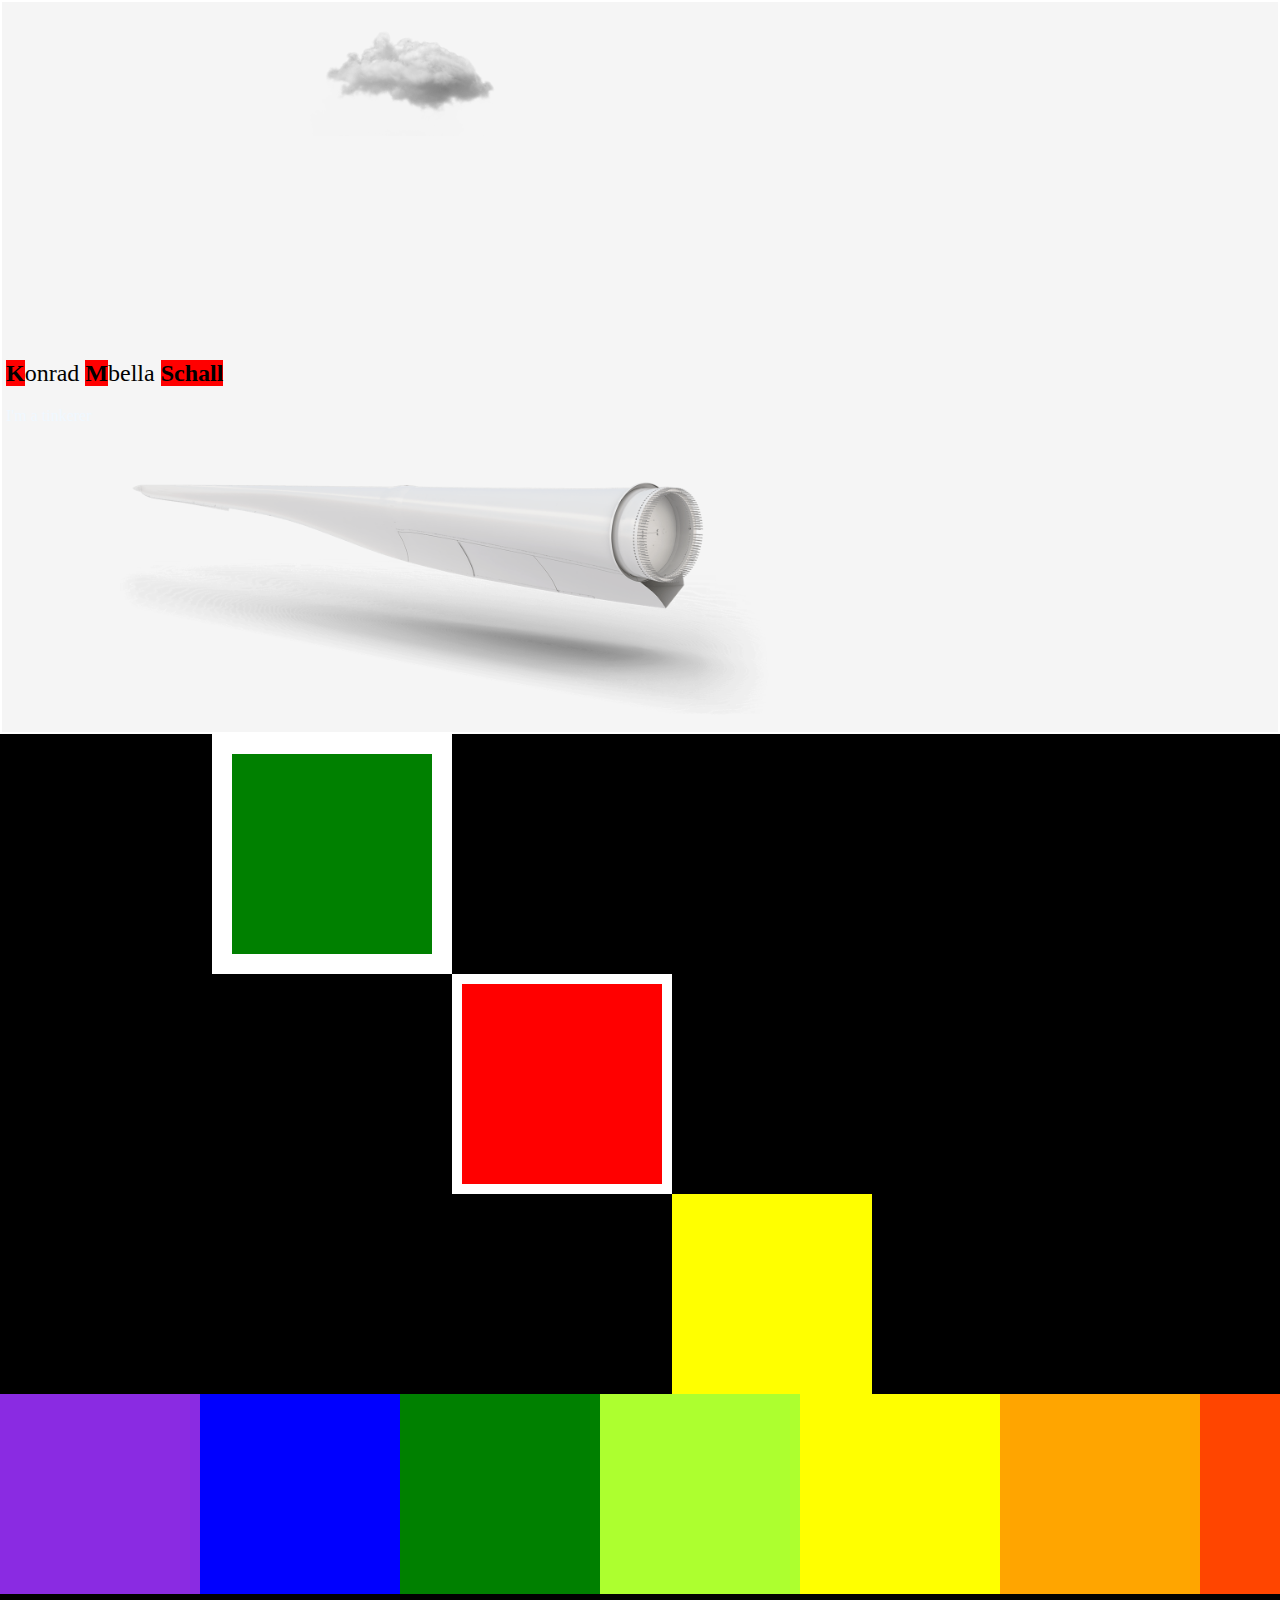
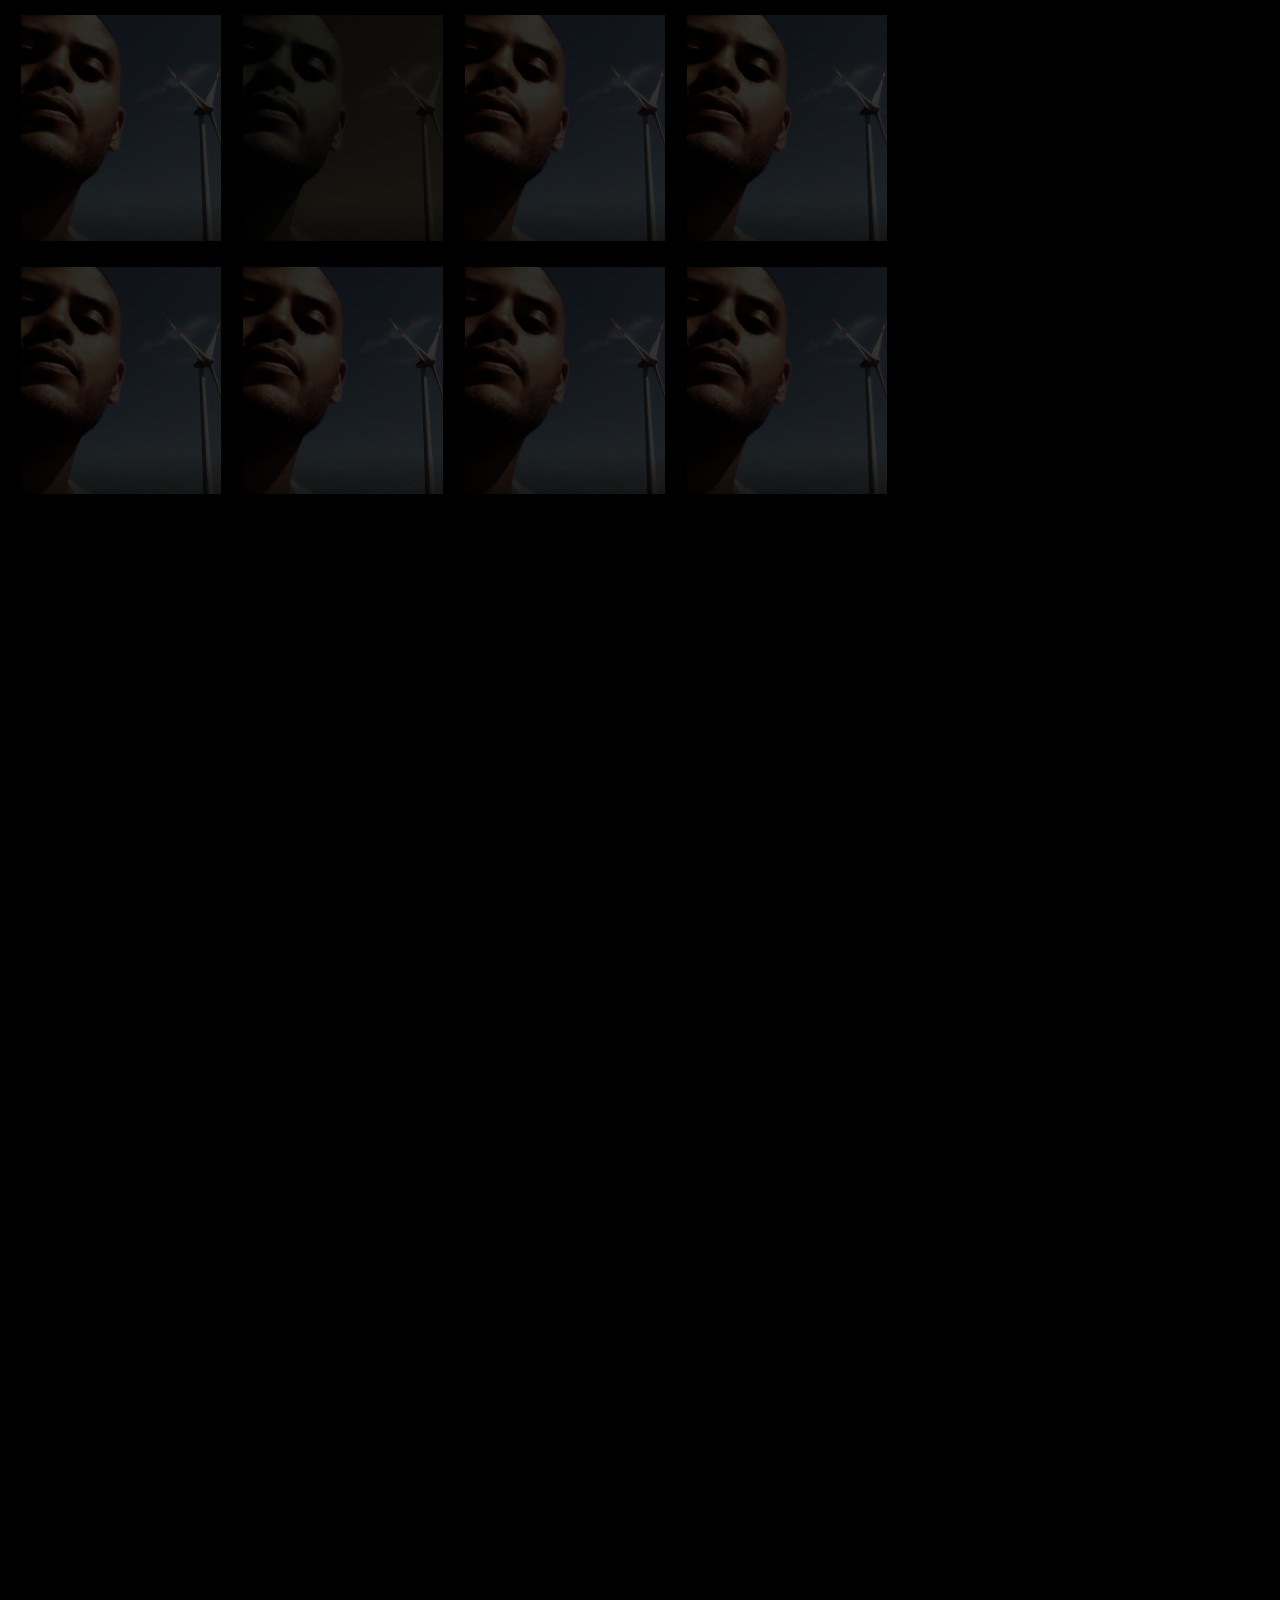
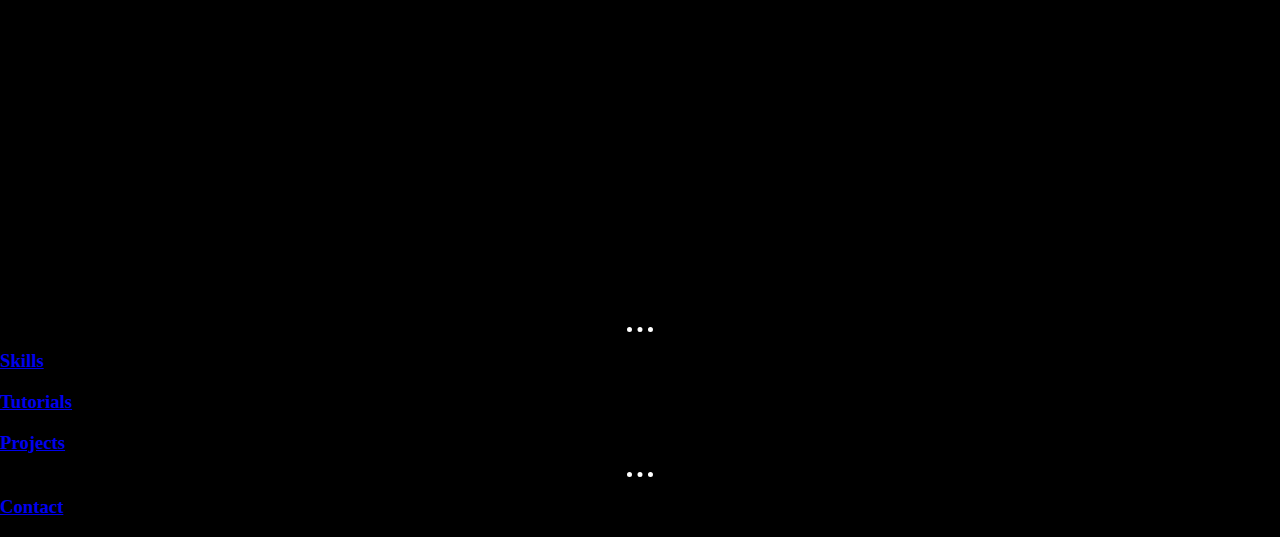
<file: index.html>
<!DOCTYPE html>
<!--test-->

<html>
	<head>
		<meta charset = "utf-8">		<!-- UCS Transformation Format -->
		<title>Konrad Mbella Schall</title>
		<link rel="stylesheet" href = "css/style.css">
		<link rel="icon" href = "./image/KMS_pic.JPG">

	</head>

	<body >

		<!--content devider-->
		<div class="div_1">
			<img style="margin-bottom: 200px; margin-left: 300px; width: 200px; height: auto;" src="./image/cloud.png" alt="Cloud-Image">
			<h2 id = "heading"><span style="background-color: red; font-weight: bolder;">K</span>onrad <span style="background-color: red; font-weight: bolder;">M</span>bella <span style="background-color: red; font-weight: bolder;">Schall</span></h2>
			<p style="color: aliceblue;">I'm a tinkerer</p>

			<img style="margin-bottom: 0px; margin-left: 10px; width: 800px; height: auto;" src="./image/ENERCON_blade.png" alt="Mountain-Image">
		</div>

		<div class="div_2">
		</div>

		<div class="div_3">
		</div>

		<div class="div_4">
		</div>


		<div class="div_5">
		</div>

		<div class="div_6">
		</div>

		<div class="div_7">
		</div>

		<div class="div_8">
		</div>

		<div class="div_9">
		</div>

		<div class="div_10">
		</div>

		<div class="div_11">
		</div>

		<div class="div_12">
		</div>

		<div class="div_pic">
			<table cellspacing="20">
				<tr>
					<td> <img class="pic_1 " src="./image/KMS_pic.JPG" alt="KMS profile picture"></td>
					<td> <img class="pic_2 sepia" src="./image/KMS_pic.JPG" alt="KMS profile picture"></td>
					<td> <img class="pic_3"  src="./image/KMS_pic.JPG" alt="KMS profile picture"></td>
					<td> <img class="pic_4" src="./image/KMS_pic.JPG" alt="KMS profile picture"></td>
				</tr>
				<tr>
					<td> <img class="pic_5"  src="./image/KMS_pic.JPG" alt="KMS profile picture"></td>
					<td> <img class="pic_6" src="./image/KMS_pic.JPG" alt="KMS profile picture"></td>
					<td> <img class="pic_7"  src="./image/KMS_pic.JPG" alt="KMS profile picture"></td>
					<td> <img class="pic_8" src="./image/KMS_pic.JPG" alt="KMS profile picture"></td>
				</tr>

			</table>
		</div>

		<!--break line-->
		<hr>
		
		<!--Link-->
		<h3><a href = "skills.html" target = "_blank">Skills</a></h3>
		<h3><a href = "tutorials.html" target = "_blank">Tutorials</a></h3>
		<h3><a href = "projects.html" target = "_blank">Projects</a></h3>

		<hr>
		<h3><a href = "contact.html" target = "_blank">Contact</a></h3>

	</body>
</html>
</file>
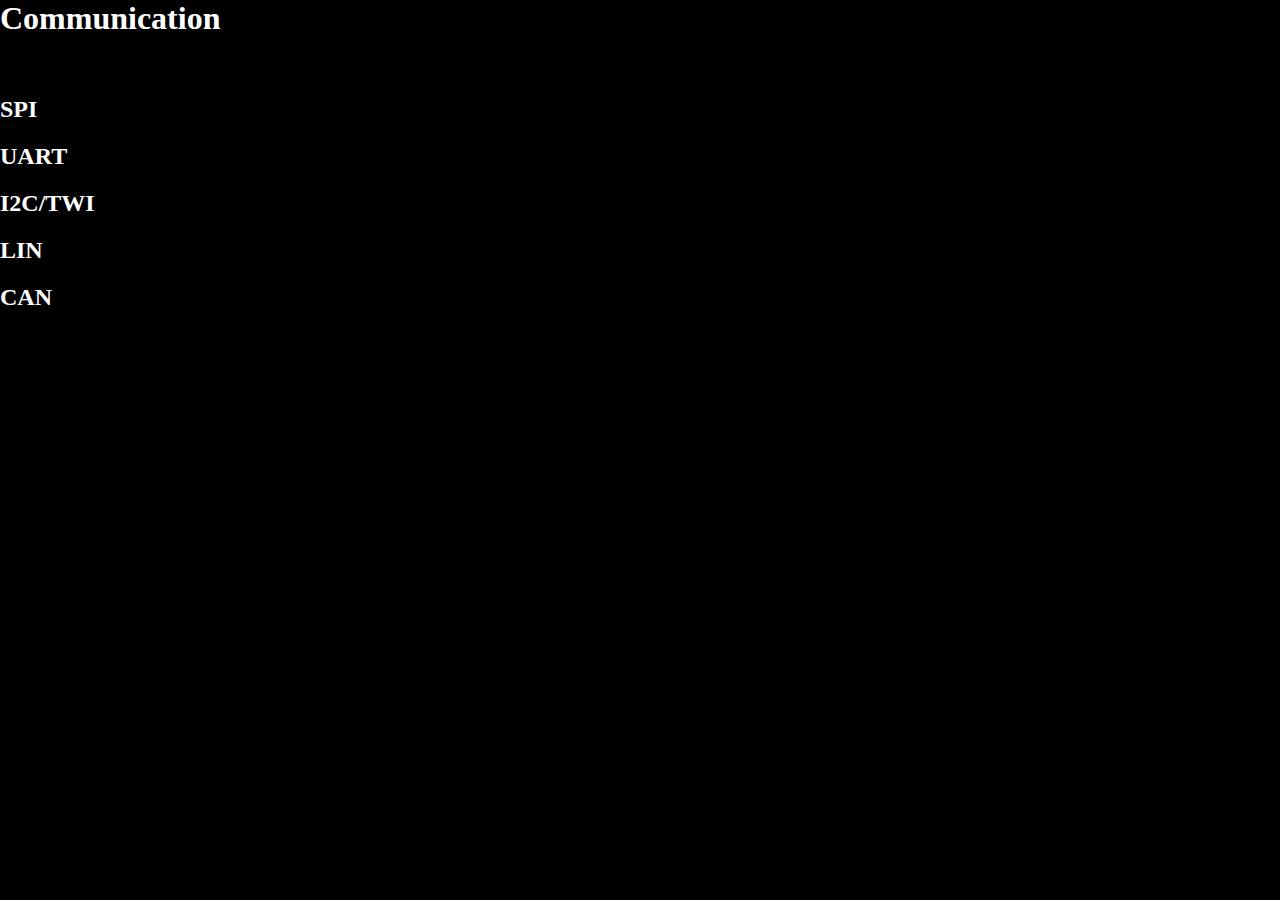
<file: avr.html>
<!DOCTYPE html>

<html lang="en">

<head>
    <meta charset="utf-8">
    <title>communication</title>
    <link rel="stylesheet" href = "css/style.css">


</head>

<body>
    <h1>Communication</h1>
    <br>
    <h2>SPI</h2>
    <h2>UART</h2>
    <h2>I2C/TWI</h2>
    <h2>LIN</h2>
    <h2>CAN</h2>

</body>

</html>
</file>
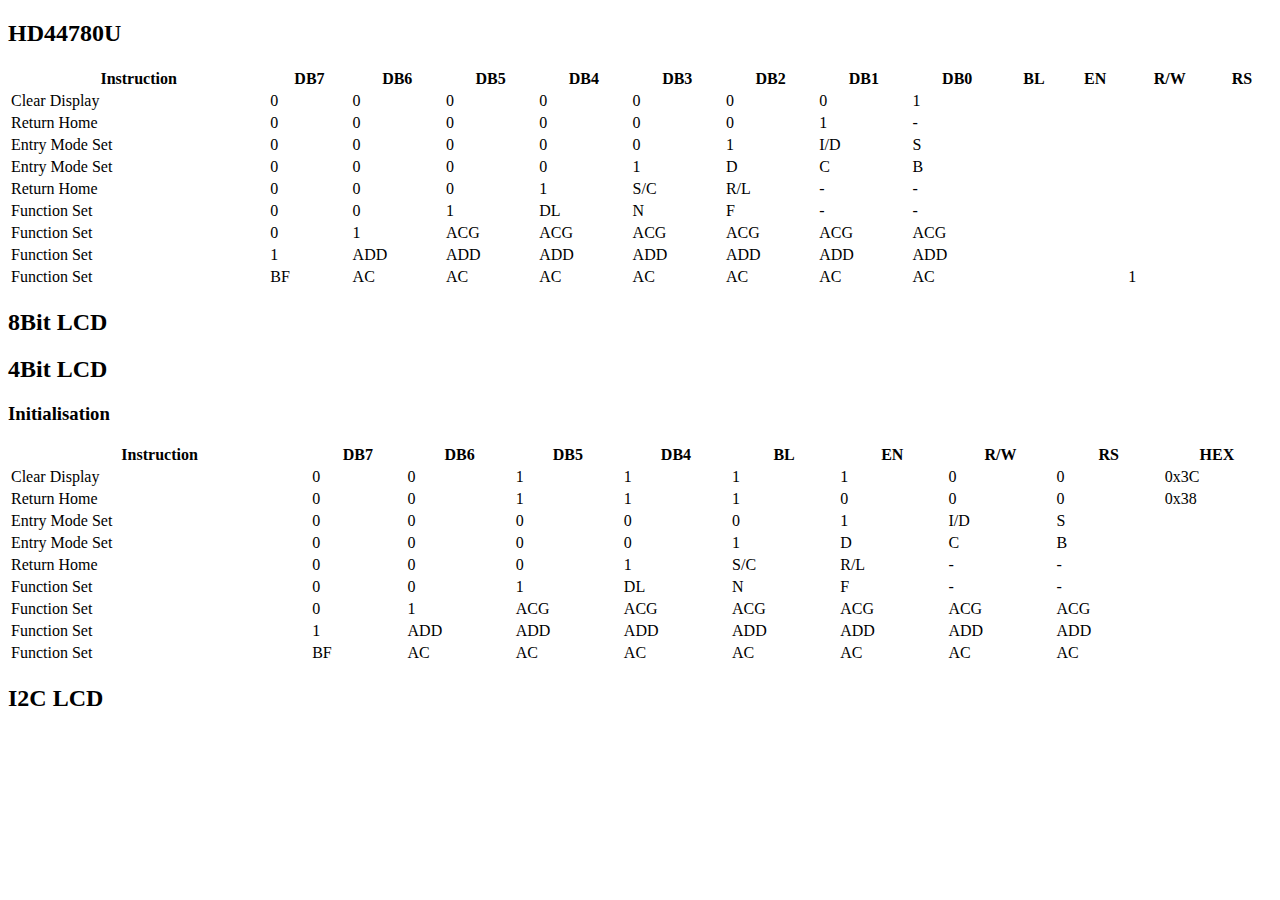
<file: lcd.html>
<!DOCTYPE html>

<html>
    <head>
        <meta charset = "utf-8">		<!-- UCS Transformation Format -->
        <title>LCD</title>

    </head>

    <body>

        <h2>HD44780U</h2>

        <table style="width:100%">
        
            <tr>
                <th>Instruction</th>
                <th>DB7</th>
                <th>DB6</th>
                <th>DB5</th>
                <th>DB4</th>
                <th>DB3</th>
                <th>DB2</th>
                <th>DB1</th>
                <th>DB0</th>
            
                <th>BL</th>
                <th>EN</th>
                <th>R/W</th>
                <th>RS</th>
        
            </tr>
            
            <tr>
                <td>Clear Display</td>
                <td>0</td>
                <td>0</td>
                <td>0</td>
                <td>0</td>
                <td>0</td>
                <td>0</td>
                <td>0</td>
                <td>1</td>
            </tr>
        
        
            <tr>
                <td>Return Home</td>
                <td>0</td>
                <td>0</td>
                <td>0</td>
                <td>0</td>
                <td>0</td>
                <td>0</td>
                <td>1</td>
                <td>-</td>
            </tr>
        
        
            <tr>
                <td>Entry Mode Set</td>
                <td>0</td>
                <td>0</td>
                <td>0</td>
                <td>0</td>
                <td>0</td>
                <td>1</td>
                <td>I/D</td>
                <td>S</td>
            </tr>
        
        
            <tr>
                <td>Entry Mode Set</td>
                <td>0</td>
                <td>0</td>
                <td>0</td>
                <td>0</td>
                <td>1</td>
                <td>D</td>
                <td>C</td>
                <td>B</td>
            </tr>
        
        
        
            <tr>
                <td>Return Home</td>
                <td>0</td>
                <td>0</td>
                <td>0</td>
                <td>1</td>
                <td>S/C</td>
                <td>R/L</td>
                <td>-</td>
                <td>-</td>
            </tr>
        
        
            <tr>
                <td>Function Set</td>
                <td>0</td>
                <td>0</td>
                <td>1</td>
                <td>DL</td>
                <td>N</td>
                <td>F</td>
                <td>-</td>
                <td>-</td>
            </tr>
        
        
        
            <tr>
                <td>Function Set</td>
                <td>0</td>
                <td>1</td>
                <td>ACG</td>
                <td>ACG</td>
                <td>ACG</td>
                <td>ACG</td>
                <td>ACG</td>
                <td>ACG</td>
            </tr>
            
        
            <tr>
                <td>Function Set</td>
                <td>1</td>
                <td>ADD</td>
                <td>ADD</td>
                <td>ADD</td>
                <td>ADD</td>
                <td>ADD</td>
                <td>ADD</td>
                <td>ADD</td>
            </tr>
        
        
            <tr>
                <td>Function Set</td>
                <td>BF</td>
                <td>AC</td>
                <td>AC</td>
                <td>AC</td>
                <td>AC</td>
                <td>AC</td>
                <td>AC</td>
                <td>AC</td>
        
                <td> </td>
                <td> </td>
                <td>1</td>
                <td> </td>
        
        
            </tr>
        
        
        </table>
        
        
           
            <h2>8Bit LCD</h2>
        
        
        
        
        
        
            
            <h2>4Bit LCD</h2>
            <h3>Initialisation</h3>
        
        
            <table style="width:100%">
        
                <tr>
                    <th>Instruction</th>
                    <th>DB7</th>
                    <th>DB6</th>
                    <th>DB5</th>
                    <th>DB4</th>
                
                    <th>BL</th>
                    <th>EN</th>
                    <th>R/W</th>
                    <th>RS</th>
                    <th>HEX</th>
        
                </tr>
                
                <tr>
                    <td>Clear Display</td>
                    <td>0</td>
                    <td>0</td>
                    <td>1</td>
                    <td>1</td>
                    <td>1</td>
                    <td>1</td>
                    <td>0</td>
                    <td>0</td>
                    <td>0x3C</td>
                </tr>
        
        
                <tr>
                    <td>Return Home</td>
                    <td>0</td>
                    <td>0</td>
                    <td>1</td>
                    <td>1</td>
                    <td>1</td>
                    <td>0</td>
                    <td>0</td>
                    <td>0</td>
                    <td>0x38</td>
                </tr>
        
        
                <tr>
                    <td>Entry Mode Set</td>
                    <td>0</td>
                    <td>0</td>
                    <td>0</td>
                    <td>0</td>
                    <td>0</td>
                    <td>1</td>
                    <td>I/D</td>
                    <td>S</td>
                </tr>
        
        
                <tr>
                    <td>Entry Mode Set</td>
                    <td>0</td>
                    <td>0</td>
                    <td>0</td>
                    <td>0</td>
                    <td>1</td>
                    <td>D</td>
                    <td>C</td>
                    <td>B</td>
                </tr>
        
        
        
                <tr>
                    <td>Return Home</td>
                    <td>0</td>
                    <td>0</td>
                    <td>0</td>
                    <td>1</td>
                    <td>S/C</td>
                    <td>R/L</td>
                    <td>-</td>
                    <td>-</td>
                </tr>
        
        
                <tr>
                    <td>Function Set</td>
                    <td>0</td>
                    <td>0</td>
                    <td>1</td>
                    <td>DL</td>
                    <td>N</td>
                    <td>F</td>
                    <td>-</td>
                    <td>-</td>
                </tr>
        
        
        
                <tr>
                    <td>Function Set</td>
                    <td>0</td>
                    <td>1</td>
                    <td>ACG</td>
                    <td>ACG</td>
                    <td>ACG</td>
                    <td>ACG</td>
                    <td>ACG</td>
                    <td>ACG</td>
                </tr>
                
        
                <tr>
                    <td>Function Set</td>
                    <td>1</td>
                    <td>ADD</td>
                    <td>ADD</td>
                    <td>ADD</td>
                    <td>ADD</td>
                    <td>ADD</td>
                    <td>ADD</td>
                    <td>ADD</td>
                </tr>
        
        
                <tr>
                    <td>Function Set</td>
                    <td>BF</td>
                    <td>AC</td>
                    <td>AC</td>
                    <td>AC</td>
                    <td>AC</td>
                    <td>AC</td>
                    <td>AC</td>
                    <td>AC</td>
        
        
                </tr>
        
        
            </table>
        
        
        
            <h2>I2C LCD</h2>
        





    </body>
</html>
</file>
<file: projects.html>
<html>
    <meta charset = "utf-8">		<!-- UCS Transformation Format -->
    <title>Test</title>
    <link rel="stylesheet" href = "css/style.css">

    <h1>Projects</h1>

    <h3><a href = "weather_station.html" target = "_blank">Weather Station</a></h3>




</html>
</file>
<file: tutorials.html>
<!DOCTYPE html>

<html>

    <head>
        <meta charset="utf-8">
        <title>Tutorial</title>
        <link rel="stylesheet" href = "css/style.css">
    </head>

    <body>

        <h1>Tutorial</h1>
        <h3><a href = "microcontroller.html" target = "_blank">Microcontroller</a></h3>

        <h3><a href = "lcd.html" target = "_blank">LCD</a></h3>
    </body>
</html>
</file>
<file: css/style.css>
/**************TAG SELECTORS*************/
body {
  background-color: black;
  margin-top: 0%;
  padding: 0px;
  margin: 0px;

}


/**************Container Class**********/


.div_1{
  background-color: whitesmoke;
  border: 2px solid white;
  padding: 4px;
}
.div_2{
  background-color: green;
  width: 200px;
  height: 200px;
  padding: 0px;
  margin-left: 212px;
  margin-bottom: 0px;
  border: 20px solid white;
}
.div_3{
  background-color: red;
  width: 200px;
  height: 200px;
  padding: 0px;

  margin-left: 452px;
  margin-top: 0px;

  border: 10px solid white;
}

.div_4{
  background-color: yellow;
  width: 200px;
  height: 200px;
  padding: 0px;
  margin-left: 672px;
  margin-top: 0px;
  border-left: 0px;
  border-top: 0px;
}


.div_5{
  background-color: blueviolet;
  width: 200px;
  height: 200px;
  padding: 0px;
  margin: 0px;
  border-left: 0px;
  border-top: 0px;
}

.div_6{
  background-color: blue;
  width: 200px;
  height: 200px;
  padding: 0px;
  position: relative;
  left: 200px;
  bottom: 200px;
  border-left: 0px;
  border-top: 0px;
}

.div_7{
  background-color: green;
  width: 200px;
  height: 200px;
  padding: 0px;
  position: relative;
  left: 400px;
  bottom: 400px;
  border-left: 0px;
  border-top: 0px;
}

.div_8{
  background-color: greenyellow;
  width: 200px;
  height: 200px;
  padding: 0px;
  position: relative;
  left: 600px;
  bottom: 600px;
  border-left: 0px;
  border-top: 0px;
}

.div_9{
  background-color: yellow;
  width: 200px;
  height: 200px;
  padding: 0px;
  position: relative;
  left: 800px;
  bottom: 800px;
  border-left: 0px;
  border-top: 0px;
}

.div_9{
  background-color: yellow;
  width: 200px;
  height: 200px;
  padding: 0px;
  position: relative;
  left: 800px;
  bottom: 800px;
  border-left: 0px;
  border-top: 0px;
}

.div_10{
  background-color: orange;
  width: 200px;
  height: 200px;
  padding: 0px;
  position: relative;
  left: 1000px;
  bottom: 1000px;
  border-left: 0px;
  border-top: 0px;
}

.div_11{
  background-color: orangered;
  width: 200px;
  height: 200px;
  padding: 0px;
  position: relative;
  left: 1200px;
  bottom: 1200px;
  border-left: 0px;
  border-top: 0px;
}

.div_12{
  background-color: red;
  width: 200px;
  height: 200px;
  padding: 0px;
  position: relative;
  left: 1400px;
  bottom: 1400px;
  border-left: 0px;
  border-top: 0px;
}


.div_pic{
  position: relative;
  left: 0px;
  bottom: 1400px;
}















h1{
  color: white;
  margin-top: 0%;
}
h2{
  color: white;
}
h3{
  color: white;
}

hr{
  border-style: none;
  border-top-style: dotted;
  width: 2%;
  border-color: white;
  border-width: 5px;
}

/*img{ filter: blur(10px);}*/
.blade{filter: none;}
.back{background-color: lightcyan;}
.sepia {filter: sepia(100%);}
.brightness {filter: brightness(250%);}
.contrast {filter: contrast(200%);}
.grayscale {filter: grayscale(100%);}
.huerotate {filter: hue-rotate(180deg);}
.invert {filter: invert(100%);}
.opacity {filter: opacity(50%);}
.saturate {filter: saturate(7);}


/**************CLASS SELECTORS*************/


.circular{
  border-radius: 10%;
}

.pic_1 {
  width: 200px;
  height: auto;
  opacity: 0.2;
}

.pic_2 {
  width: 200px;
  height: auto;
  opacity: 0.1;
}
.pic_3 {
  width: 200px;
  height: auto;
  opacity: 0.2;
}

.pic_4 {
  width: 200px;
  height: auto;
  opacity: 0.2;
}

.pic_5 {
  width: 200px;
  height: auto;
  opacity: 0.2;
}

.pic_6 {
  width: 200px;
  height: auto;
  opacity: 0.2;
}
.pic_7 {
  width: 200px;
  height: auto;
  opacity: 0.2;
}

.pic_8 {
  width: 200px;
  height: auto;
  opacity: 0.2;
}

/**************SUDOCLASS *************/
.pic_1:hover{
  border-radius: 20%;
  opacity: 1;
  filter: none;
}

.pic_2:hover{
  border-radius: 20%;
  opacity: 1;
  filter: sepia(100%);
}

.pic_3:hover{
  border-radius: 20%;
  opacity: 1;
  filter: brightness(250%);
}

.pic_4:hover{
  border-radius: 20%;
  opacity: 1;
  filter: contrast(200%);
}

.pic_5:hover{
  border-radius: 20%;
  opacity: 1;
  filter: grayscale(100%);
}

.pic_6:hover{
  border-radius: 20%;
  filter: sepia(100%);
}

.pic_7:hover{
  border-radius: 20%;
  filter: sepia(100%);
}

.pic_8:hover{
  border-radius: 20%;
  filter: sepia(100%);
}

/**************ID SELECTORS*************/
#heading {
  color: black;
  font-weight: normal;
}
</file>
